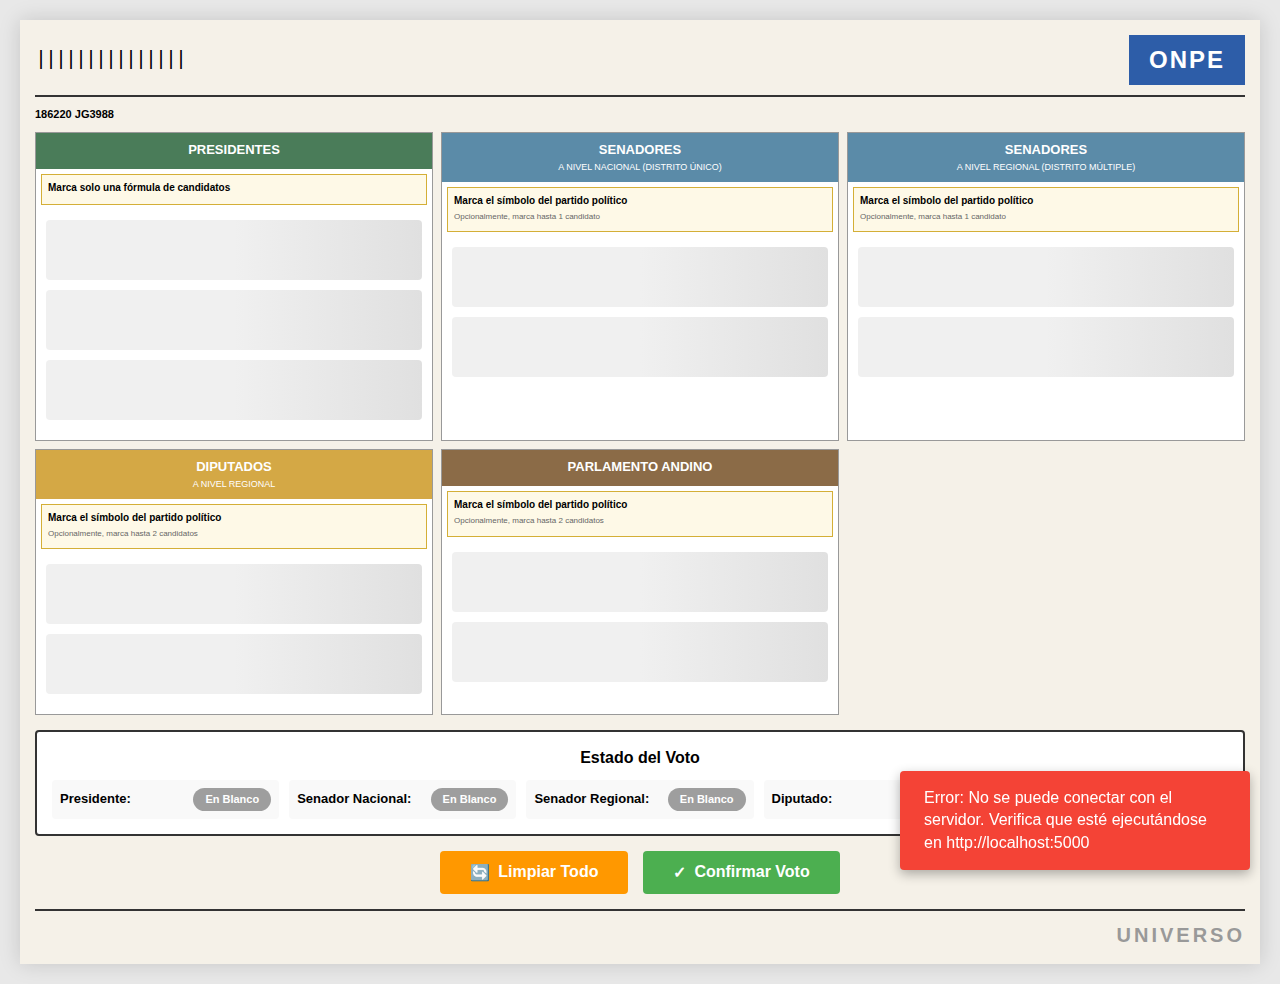
<file: frontend/index.html>
<!DOCTYPE html>
<html lang="es">
<head>
    <meta charset="UTF-8">
    <meta name="viewport" content="width=device-width, initial-scale=1.0">
    <title>Cédula de Votación Electoral - ONPE Perú 2026</title>
    <link rel="stylesheet" href="css/styles.css">
</head>
<body>
    <div class="container">
        <!-- Header con logo ONPE -->
        <header class="cedula-header">
            <div class="header-content">
                <div class="barcode">|||||||||||||||</div>
                <div class="logo-onpe">
                    <span class="onpe-text">ONPE</span>
                </div>
            </div>
        </header>

        <!-- Número de cédula -->
        <div class="cedula-numero">
            <span id="numeroCedula">186220 JG3988</span>
        </div>

        <!-- Grid principal con 5 columnas -->
        <div class="cedula-grid">

            <!-- COLUMNA 1: PRESIDENTES -->
            <div class="columna" id="columna-presidente">
                <div class="columna-header presidentes-header">
                    <h2>PRESIDENTES</h2>
                </div>
                <div class="instrucciones">
                    <p><strong>Marca solo una fórmula de candidatos</strong></p>
                </div>
                <div class="partidos-lista" id="presidentes-lista">
                    <!-- Loader -->
                    <div class="skeleton-loader">
                        <div class="skeleton-item"></div>
                        <div class="skeleton-item"></div>
                        <div class="skeleton-item"></div>
                    </div>
                </div>
            </div>

            <!-- COLUMNA 2: SENADORES NACIONAL -->
            <div class="columna" id="columna-senador-nacional">
                <div class="columna-header senadores-header">
                    <h2>SENADORES</h2>
                    <p class="subtitle">A NIVEL NACIONAL (DISTRITO ÚNICO)</p>
                </div>
                <div class="instrucciones">
                    <p><strong>Marca el símbolo del partido político</strong></p>
                    <p class="small-text">Opcionalmente, marca hasta 1 candidato</p>
                </div>
                <div class="partidos-lista" id="senador-nacional-lista">
                    <div class="skeleton-loader">
                        <div class="skeleton-item"></div>
                        <div class="skeleton-item"></div>
                    </div>
                </div>
            </div>

            <!-- COLUMNA 3: SENADORES REGIONAL -->
            <div class="columna" id="columna-senador-regional">
                <div class="columna-header senadores-header">
                    <h2>SENADORES</h2>
                    <p class="subtitle">A NIVEL REGIONAL (DISTRITO MÚLTIPLE)</p>
                </div>
                <div class="instrucciones">
                    <p><strong>Marca el símbolo del partido político</strong></p>
                    <p class="small-text">Opcionalmente, marca hasta 1 candidato</p>
                </div>
                <div class="partidos-lista" id="senador-regional-lista">
                    <div class="skeleton-loader">
                        <div class="skeleton-item"></div>
                        <div class="skeleton-item"></div>
                    </div>
                </div>
            </div>

            <!-- COLUMNA 4: DIPUTADOS -->
            <div class="columna" id="columna-diputado">
                <div class="columna-header diputados-header">
                    <h2>DIPUTADOS</h2>
                    <p class="subtitle">A NIVEL REGIONAL</p>
                </div>
                <div class="instrucciones">
                    <p><strong>Marca el símbolo del partido político</strong></p>
                    <p class="small-text">Opcionalmente, marca hasta 2 candidatos</p>
                </div>
                <div class="partidos-lista" id="diputado-lista">
                    <div class="skeleton-loader">
                        <div class="skeleton-item"></div>
                        <div class="skeleton-item"></div>
                    </div>
                </div>
            </div>

            <!-- COLUMNA 5: PARLAMENTO ANDINO -->
            <div class="columna" id="columna-parlamento">
                <div class="columna-header parlamento-header">
                    <h2>PARLAMENTO ANDINO</h2>
                </div>
                <div class="instrucciones">
                    <p><strong>Marca el símbolo del partido político</strong></p>
                    <p class="small-text">Opcionalmente, marca hasta 2 candidatos</p>
                </div>
                <div class="partidos-lista" id="parlamento-lista">
                    <div class="skeleton-loader">
                        <div class="skeleton-item"></div>
                        <div class="skeleton-item"></div>
                    </div>
                </div>
            </div>

        </div>

        <!-- Panel de validación y estado -->
        <div class="validation-panel" id="validationPanel">
            <h3>Estado del Voto</h3>
            <div class="validation-items">
                <div class="validation-item" data-categoria="presidente">
                    <span class="categoria-name">Presidente:</span>
                    <span class="estado-badge" data-estado="blanco">En Blanco</span>
                </div>
                <div class="validation-item" data-categoria="senador-nacional">
                    <span class="categoria-name">Senador Nacional:</span>
                    <span class="estado-badge" data-estado="blanco">En Blanco</span>
                </div>
                <div class="validation-item" data-categoria="senador-regional">
                    <span class="categoria-name">Senador Regional:</span>
                    <span class="estado-badge" data-estado="blanco">En Blanco</span>
                </div>
                <div class="validation-item" data-categoria="diputado">
                    <span class="categoria-name">Diputado:</span>
                    <span class="estado-badge" data-estado="blanco">En Blanco</span>
                </div>
                <div class="validation-item" data-categoria="parlamento">
                    <span class="categoria-name">Parlamento Andino:</span>
                    <span class="estado-badge" data-estado="blanco">En Blanco</span>
                </div>
            </div>
        </div>

        <!-- Botones de acción -->
        <div class="action-buttons">
            <button class="btn btn-reset" id="btnReset">
                <span>🔄</span> Limpiar Todo
            </button>
            <button class="btn btn-submit" id="btnSubmit">
                <span>✓</span> Confirmar Voto
            </button>
        </div>

        <!-- Footer con marca de agua -->
        <footer class="cedula-footer">
            <div class="footer-content">
                <div class="universo">UNIVERSO</div>
            </div>
        </footer>
    </div>

    <!-- Modal de confirmación -->
    <div class="modal" id="confirmModal">
        <div class="modal-content">
            <h2>Confirmar Voto</h2>
            <div id="modalSummary"></div>
            <div class="modal-actions">
                <button class="btn btn-cancel" id="btnCancelModal">Cancelar</button>
                <button class="btn btn-confirm" id="btnConfirmSubmit">Confirmar y Enviar</button>
            </div>
        </div>
    </div>

    <!-- Modal de resultado -->
    <div class="modal" id="resultModal">
        <div class="modal-content">
            <h2 id="resultTitle">Voto Registrado</h2>
            <p id="resultMessage"></p>
            <button class="btn btn-primary" id="btnCloseResult">Cerrar</button>
        </div>
    </div>

    <!-- =====================================================
         MÓDULO DE CUESTIONARIO DE CONOCIMIENTO CIUDADANO
         Completamente independiente del sistema de votación
         ===================================================== -->

    <!-- Modal de invitación al cuestionario -->
    <div class="modal" id="cuestionarioInvitacionModal">
        <div class="modal-content cuestionario-invitacion">
            <div class="cuestionario-icon">📋</div>
            <h2>Cuestionario de Conocimiento Ciudadano</h2>
            <p class="cuestionario-descripcion">
                ¿Te gustaría responder un breve cuestionario sobre el proceso electoral?
            </p>
            <p class="cuestionario-nota">
                <strong>Nota:</strong> Este cuestionario es <strong>completamente opcional</strong>
                y tiene fines únicamente estadísticos. No se almacenan datos personales
                ni se relaciona con tu voto.
            </p>
            <div class="modal-actions">
                <button class="btn btn-secondary" id="btnOmitirCuestionario">
                    No, gracias
                </button>
                <button class="btn btn-primary" id="btnAceptarCuestionario">
                    Sí, participar
                </button>
            </div>
        </div>
    </div>

    <!-- Modal del cuestionario (preguntas) -->
    <div class="modal" id="cuestionarioModal">
        <div class="modal-content cuestionario-preguntas">
            <h2>Cuestionario de Conocimiento Ciudadano</h2>
            <p class="cuestionario-instrucciones">
                Responde las siguientes preguntas seleccionando una opción.
                No se mostrará si tu respuesta es correcta o incorrecta.
            </p>
            <div class="cuestionario-progreso">
                <span id="cuestionarioProgreso">0 de 0 preguntas respondidas</span>
            </div>
            <div id="preguntasContainer" class="preguntas-container">
                <!-- Las preguntas se cargarán dinámicamente -->
            </div>
            <div class="modal-actions">
                <button class="btn btn-primary" id="btnEnviarCuestionario" disabled>
                    Enviar Respuestas
                </button>
            </div>
        </div>
    </div>

    <!-- Modal de mensaje final del cuestionario -->
    <div class="modal" id="cuestionarioFinalModal">
        <div class="modal-content cuestionario-final">
            <div class="cuestionario-icon success">✓</div>
            <h2>Proceso Completado</h2>
            <p id="cuestionarioMensajeFinal">Gracias por participar.</p>
            <button class="btn btn-primary" id="btnCerrarCuestionarioFinal">
                Finalizar
            </button>
        </div>
    </div>

    <!-- Toast de notificaciones -->
    <div class="toast" id="toast"></div>

    <script src="js/api.js"></script>
    <script src="js/validation.js"></script>
    <script src="js/cuestionario.js"></script>
    <script src="js/main.js"></script>
</body>
</html>
</file>
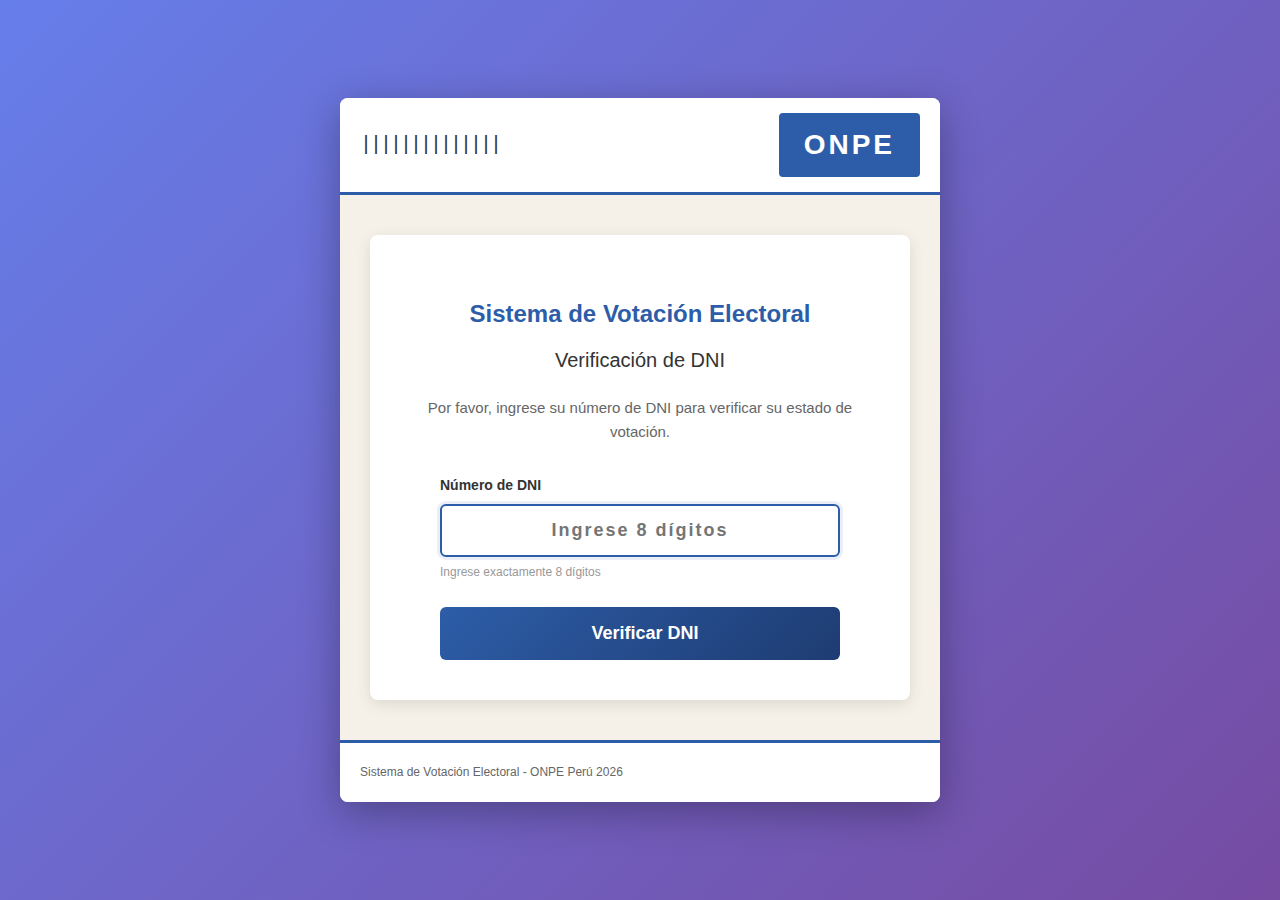
<file: frontend/verificacion.html>
<!DOCTYPE html>
<html lang="es">

<head>
    <meta charset="UTF-8">
    <meta name="viewport" content="width=device-width, initial-scale=1.0">
    <title>Verificación de DNI - ONPE Perú 2026</title>
    <link rel="stylesheet" href="css/verificacion.css">
</head>

<body>
    <div class="verificacion-container">
        <!-- Header con logo ONPE -->
        <header class="verificacion-header">
            <div class="header-content">
                <div class="barcode">||||||||||||||</div>
                <div class="logo-onpe">
                    <span class="onpe-text">ONPE</span>
                </div>
            </div>
        </header>

        <!-- Contenido principal -->
        <main class="verificacion-main">
            <div class="verificacion-card">
                <div class="card-icon"></div>
                <h1>Sistema de Votación Electoral</h1>
                <h2>Verificación de DNI</h2>

                <p class="instrucciones">
                    Por favor, ingrese su número de DNI para verificar su estado de votación.
                </p>

                <form id="formVerificacion" class="verificacion-form">
                    <div class="form-group">
                        <label for="inputDNI">Número de DNI</label>
                        <input type="text" id="inputDNI" name="dni" placeholder="Ingrese 8 dígitos" maxlength="8"
                            pattern="[0-9]{8}" required autocomplete="off">
                        <span class="input-helper" id="inputHelper">Ingrese exactamente 8 dígitos</span>
                    </div>

                    <button type="submit" class="btn btn-verificar" id="btnVerificar">
                        <span class="btn-icon"></span>
                        Verificar DNI
                    </button>
                </form>

                <!-- Mensaje de estado -->
                <div class="mensaje-estado" id="mensajeEstado"></div>

                <!-- Loading spinner -->
                <div class="loading-spinner" id="loadingSpinner">
                    <div class="spinner"></div>
                    <p>Verificando DNI...</p>
                </div>
            </div>
        </main>

        <!-- Footer -->
        <footer class="verificacion-footer">
            <div class="footer-content">
                <p>Sistema de Votación Electoral - ONPE Perú 2026</p>
                <div class="universo"></div>
            </div>
        </footer>
    </div>

    <!-- Toast de notificaciones -->
    <div class="toast" id="toast"></div>

    <script src="js/verificacion.js"></script>
</body>

</html>
</file>
<file: frontend/css/styles.css>
/* Reset y estilos base */
* {
    margin: 0;
    padding: 0;
    box-sizing: border-box;
}

body {
    font-family: 'Arial', 'Helvetica', sans-serif;
    background-color: #e8e8e8;
    padding: 20px;
    line-height: 1.4;
}

.container {
    max-width: 1600px;
    margin: 0 auto;
    background-color: #f5f1e8;
    box-shadow: 0 0 20px rgba(0,0,0,0.15);
    padding: 15px;
}

/* Header */
.cedula-header {
    border-bottom: 2px solid #333;
    padding-bottom: 10px;
    margin-bottom: 10px;
}

.header-content {
    display: flex;
    justify-content: space-between;
    align-items: center;
}

.barcode {
    font-family: 'Courier New', monospace;
    font-size: 20px;
    letter-spacing: -2px;
}

.logo-onpe {
    background-color: #2d5da8;
    color: white;
    padding: 8px 20px;
    font-weight: bold;
    font-size: 24px;
}

.onpe-text {
    letter-spacing: 2px;
}

/* Número de cédula */
.cedula-numero {
    font-size: 11px;
    margin-bottom: 10px;
    font-weight: bold;
}

/* Grid de columnas */
.cedula-grid {
    display: grid;
    grid-template-columns: repeat(5, 1fr);
    gap: 8px;
    margin-bottom: 15px;
}

.columna {
    border: 1px solid #999;
    background-color: white;
    display: flex;
    flex-direction: column;
}

/* Headers de columnas */
.columna-header {
    padding: 8px 5px;
    text-align: center;
    color: white;
    font-size: 11px;
}

.columna-header h2 {
    font-size: 13px;
    font-weight: bold;
    margin-bottom: 2px;
}

.columna-header .subtitle {
    font-size: 9px;
    margin-top: 2px;
    font-weight: normal;
}

.presidentes-header {
    background-color: #4a7c59;
}

.senadores-header {
    background-color: #5b8ba8;
}

.diputados-header {
    background-color: #d4a845;
}

.parlamento-header {
    background-color: #8b6b47;
}

/* Instrucciones */
.instrucciones {
    background-color: #fef9e7;
    border: 1px solid #d4af37;
    padding: 6px;
    margin: 5px;
    font-size: 9px;
}

.instrucciones p {
    margin-bottom: 3px;
}

.instrucciones strong {
    font-size: 10px;
}

.small-text {
    font-size: 8px;
    color: #666;
}

.ejemplo-marcas {
    display: flex;
    gap: 10px;
    margin-top: 3px;
}

.marca-ejemplo {
    display: inline-block;
    width: 15px;
    height: 15px;
    border: 1px solid #333;
    text-align: center;
    line-height: 15px;
    font-size: 12px;
}

/* Lista de partidos */
.partidos-lista {
    flex: 1;
    overflow-y: auto;
    max-height: 800px;
}

/* Partido item */
.partido-item {
    border-bottom: 1px solid #ddd;
    padding: 8px 5px;
    cursor: pointer;
    transition: background-color 0.2s;
    position: relative;
}

.partido-item:hover {
    background-color: #f0f8ff;
}

.partido-item:nth-child(even) {
    background-color: #fafafa;
}

.partido-item:nth-child(even):hover {
    background-color: #e8f4f8;
}

.partido-header {
    display: flex;
    align-items: center;
    gap: 5px;
    margin-bottom: 5px;
}

.partido-logo {
    width: 30px;
    height: 30px;
    object-fit: contain;
    flex-shrink: 0;
}

.partido-nombre {
    flex: 1;
    font-size: 9px;
    font-weight: bold;
    text-transform: uppercase;
    line-height: 1.2;
}

.partido-checkbox {
    width: 20px;
    height: 20px;
    border: 2px solid #333;
    flex-shrink: 0;
    position: relative;
    background-color: white;
    cursor: pointer;
}

.partido-checkbox.checked::after {
    content: '✓';
    position: absolute;
    top: 50%;
    left: 50%;
    transform: translate(-50%, -50%);
    font-size: 16px;
    font-weight: bold;
    color: #000;
}

/* Candidatos preferenciales */
.candidatos-preferenciales {
    margin-top: 5px;
    padding-top: 5px;
    border-top: 1px dashed #ccc;
    display: none;
}

.candidatos-preferenciales.visible {
    display: block;
}

.candidato-item {
    display: flex;
    align-items: center;
    gap: 5px;
    padding: 3px 0;
    font-size: 8px;
    cursor: pointer;
    transition: background-color 0.2s;
}

.candidato-item:hover {
    background-color: #f5f5f5;
}

.candidato-item.disabled {
    opacity: 0.4;
    cursor: not-allowed;
    pointer-events: none;
}

.candidato-numero {
    width: 25px;
    font-weight: bold;
    text-align: center;
}

.candidato-nombre {
    flex: 1;
    line-height: 1.1;
}

.candidato-checkbox {
    width: 14px;
    height: 14px;
    border: 1px solid #333;
    flex-shrink: 0;
    position: relative;
    background-color: white;
}

.candidato-checkbox.checked::after {
    content: '✓';
    position: absolute;
    top: 50%;
    left: 50%;
    transform: translate(-50%, -50%);
    font-size: 10px;
    font-weight: bold;
    color: #000;
}

/* Loader skeleton */
.skeleton-loader {
    padding: 10px;
}

.skeleton-item {
    height: 60px;
    background: linear-gradient(90deg, #f0f0f0 25%, #e0e0e0 50%, #f0f0f0 75%);
    background-size: 200% 100%;
    animation: loading 1.5s infinite;
    margin-bottom: 10px;
    border-radius: 4px;
}

@keyframes loading {
    0% { background-position: 200% 0; }
    100% { background-position: -200% 0; }
}

/* Panel de validación */
.validation-panel {
    background-color: white;
    border: 2px solid #333;
    padding: 15px;
    margin-bottom: 15px;
    border-radius: 4px;
}

.validation-panel h3 {
    font-size: 16px;
    margin-bottom: 10px;
    text-align: center;
}

.validation-items {
    display: grid;
    grid-template-columns: repeat(auto-fit, minmax(200px, 1fr));
    gap: 10px;
}

.validation-item {
    display: flex;
    justify-content: space-between;
    align-items: center;
    padding: 8px;
    background-color: #f9f9f9;
    border-radius: 4px;
}

.categoria-name {
    font-weight: bold;
    font-size: 13px;
}

.estado-badge {
    padding: 4px 12px;
    border-radius: 12px;
    font-size: 11px;
    font-weight: bold;
}

.estado-badge[data-estado="valido"] {
    background-color: #4caf50;
    color: white;
}

.estado-badge[data-estado="nulo"] {
    background-color: #f44336;
    color: white;
}

.estado-badge[data-estado="blanco"] {
    background-color: #9e9e9e;
    color: white;
}

/* Botones de acción */
.action-buttons {
    display: flex;
    gap: 15px;
    justify-content: center;
    margin-bottom: 15px;
}

.btn {
    padding: 12px 30px;
    font-size: 16px;
    font-weight: bold;
    border: none;
    border-radius: 4px;
    cursor: pointer;
    transition: all 0.3s;
    display: flex;
    align-items: center;
    gap: 8px;
}

.btn:hover {
    transform: translateY(-2px);
    box-shadow: 0 4px 8px rgba(0,0,0,0.2);
}

.btn:active {
    transform: translateY(0);
}

.btn-reset {
    background-color: #ff9800;
    color: white;
}

.btn-reset:hover {
    background-color: #f57c00;
}

.btn-submit {
    background-color: #4caf50;
    color: white;
}

.btn-submit:hover {
    background-color: #388e3c;
}

.btn-cancel {
    background-color: #9e9e9e;
    color: white;
}

.btn-cancel:hover {
    background-color: #757575;
}

.btn-confirm {
    background-color: #2196f3;
    color: white;
}

.btn-confirm:hover {
    background-color: #1976d2;
}

.btn-primary {
    background-color: #2196f3;
    color: white;
}

/* Footer */
.cedula-footer {
    border-top: 2px solid #333;
    padding-top: 10px;
}

.footer-content {
    display: flex;
    justify-content: flex-end;
}

.universo {
    font-size: 20px;
    font-weight: bold;
    color: #999;
    letter-spacing: 3px;
}

/* Modal */
.modal {
    display: none;
    position: fixed;
    top: 0;
    left: 0;
    width: 100%;
    height: 100%;
    background-color: rgba(0,0,0,0.6);
    z-index: 1000;
    justify-content: center;
    align-items: center;
}

.modal.show {
    display: flex;
}

.modal-content {
    background-color: white;
    padding: 30px;
    border-radius: 8px;
    max-width: 500px;
    width: 90%;
    box-shadow: 0 4px 20px rgba(0,0,0,0.3);
}

.modal-content h2 {
    margin-bottom: 20px;
    text-align: center;
}

#modalSummary {
    margin-bottom: 20px;
    line-height: 1.8;
}

.modal-actions {
    display: flex;
    gap: 15px;
    justify-content: center;
}

/* Toast */
.toast {
    position: fixed;
    bottom: 30px;
    right: 30px;
    background-color: #323232;
    color: white;
    padding: 16px 24px;
    border-radius: 4px;
    box-shadow: 0 4px 12px rgba(0,0,0,0.3);
    display: none;
    z-index: 2000;
    max-width: 350px;
}

.toast.show {
    display: block;
    animation: slideIn 0.3s ease-out;
}

.toast.error {
    background-color: #f44336;
}

.toast.success {
    background-color: #4caf50;
}

.toast.warning {
    background-color: #ff9800;
}

@keyframes slideIn {
    from {
        transform: translateX(400px);
        opacity: 0;
    }
    to {
        transform: translateX(0);
        opacity: 1;
    }
}

/* Estados de advertencia */
.partido-item.warning {
    animation: warningPulse 1s ease-in-out;
    background-color: #fff3cd !important;
    border: 2px solid #ffc107;
}

@keyframes warningPulse {
    0%, 100% { border-color: #ffc107; }
    50% { border-color: #ff9800; }
}

/* Responsive */
@media (max-width: 1400px) {
    .cedula-grid {
        grid-template-columns: repeat(3, 1fr);
    }
}

@media (max-width: 900px) {
    .cedula-grid {
        grid-template-columns: repeat(2, 1fr);
    }
}

@media (max-width: 600px) {
    .cedula-grid {
        grid-template-columns: 1fr;
    }

    .validation-items {
        grid-template-columns: 1fr;
    }

    .action-buttons {
        flex-direction: column;
    }

    .btn {
        width: 100%;
        justify-content: center;
    }
}

/* Tooltip */
.tooltip {
    position: absolute;
    background-color: #323232;
    color: white;
    padding: 8px 12px;
    border-radius: 4px;
    font-size: 12px;
    z-index: 100;
    pointer-events: none;
    white-space: nowrap;
    box-shadow: 0 2px 8px rgba(0,0,0,0.2);
}

/* Loading overlay */
.loading-overlay {
    position: fixed;
    top: 0;
    left: 0;
    width: 100%;
    height: 100%;
    background-color: rgba(255,255,255,0.9);
    display: none;
    justify-content: center;
    align-items: center;
    z-index: 3000;
}

.loading-overlay.show {
    display: flex;
}

.spinner {
    border: 4px solid #f3f3f3;
    border-top: 4px solid #2196f3;
    border-radius: 50%;
    width: 50px;
    height: 50px;
    animation: spin 1s linear infinite;
}

@keyframes spin {
    0% { transform: rotate(0deg); }
    100% { transform: rotate(360deg); }
}
</file>
<file: frontend/css/verificacion.css>
/* Reset y estilos base */
* {
    margin: 0;
    padding: 0;
    box-sizing: border-box;
}

body {
    font-family: 'Arial', 'Helvetica', sans-serif;
    background: linear-gradient(135deg, #667eea 0%, #764ba2 100%);
    min-height: 100vh;
    display: flex;
    align-items: center;
    justify-content: center;
    padding: 20px;
    line-height: 1.6;
}

.verificacion-container {
    width: 100%;
    max-width: 600px;
    background-color: #f5f1e8;
    box-shadow: 0 10px 40px rgba(0,0,0,0.3);
    border-radius: 8px;
    overflow: hidden;
}

/* Header */
.verificacion-header {
    background-color: white;
    border-bottom: 3px solid #2d5da8;
    padding: 15px 20px;
}

.header-content {
    display: flex;
    justify-content: space-between;
    align-items: center;
}

.barcode {
    font-family: 'Courier New', monospace;
    font-size: 20px;
    letter-spacing: -2px;
    color: #333;
}

.logo-onpe {
    background-color: #2d5da8;
    color: white;
    padding: 10px 25px;
    font-weight: bold;
    font-size: 28px;
    border-radius: 4px;
}

.onpe-text {
    letter-spacing: 3px;
}

/* Main content */
.verificacion-main {
    padding: 40px 30px;
}

.verificacion-card {
    background-color: white;
    border-radius: 8px;
    padding: 40px 30px;
    box-shadow: 0 4px 15px rgba(0,0,0,0.1);
    text-align: center;
}

.card-icon {
    font-size: 64px;
    margin-bottom: 20px;
    animation: float 3s ease-in-out infinite;
}

@keyframes float {
    0%, 100% {
        transform: translateY(0px);
    }
    50% {
        transform: translateY(-10px);
    }
}

.verificacion-card h1 {
    font-size: 24px;
    color: #2d5da8;
    margin-bottom: 10px;
}

.verificacion-card h2 {
    font-size: 20px;
    color: #333;
    margin-bottom: 20px;
    font-weight: normal;
}

.instrucciones {
    font-size: 15px;
    color: #666;
    margin-bottom: 30px;
    line-height: 1.6;
}

/* Form */
.verificacion-form {
    max-width: 400px;
    margin: 0 auto;
}

.form-group {
    margin-bottom: 25px;
    text-align: left;
}

.form-group label {
    display: block;
    font-size: 14px;
    font-weight: bold;
    color: #333;
    margin-bottom: 8px;
}

.form-group input {
    width: 100%;
    padding: 14px 16px;
    font-size: 18px;
    border: 2px solid #ddd;
    border-radius: 6px;
    transition: all 0.3s;
    text-align: center;
    letter-spacing: 2px;
    font-weight: bold;
}

.form-group input:focus {
    outline: none;
    border-color: #2d5da8;
    box-shadow: 0 0 0 3px rgba(45, 93, 168, 0.1);
}

.form-group input.error {
    border-color: #f44336;
    animation: shake 0.5s;
}

@keyframes shake {
    0%, 100% { transform: translateX(0); }
    25% { transform: translateX(-10px); }
    75% { transform: translateX(10px); }
}

.form-group input.success {
    border-color: #4caf50;
}

.input-helper {
    display: block;
    font-size: 12px;
    color: #999;
    margin-top: 6px;
}

.input-helper.error {
    color: #f44336;
}

/* Botón */
.btn {
    width: 100%;
    padding: 16px 30px;
    font-size: 18px;
    font-weight: bold;
    border: none;
    border-radius: 6px;
    cursor: pointer;
    transition: all 0.3s;
    display: flex;
    align-items: center;
    justify-content: center;
    gap: 10px;
}

.btn:hover {
    transform: translateY(-2px);
    box-shadow: 0 6px 20px rgba(0,0,0,0.2);
}

.btn:active {
    transform: translateY(0);
}

.btn:disabled {
    opacity: 0.6;
    cursor: not-allowed;
    transform: none;
}

.btn-verificar {
    background: linear-gradient(135deg, #2d5da8 0%, #1e3c72 100%);
    color: white;
}

.btn-verificar:hover:not(:disabled) {
    background: linear-gradient(135deg, #1e3c72 0%, #2d5da8 100%);
}

.btn-icon {
    font-size: 20px;
}

/* Mensaje de estado */
.mensaje-estado {
    margin-top: 25px;
    padding: 16px;
    border-radius: 6px;
    font-size: 15px;
    display: none;
    animation: slideDown 0.3s ease-out;
}

@keyframes slideDown {
    from {
        opacity: 0;
        transform: translateY(-10px);
    }
    to {
        opacity: 1;
        transform: translateY(0);
    }
}

.mensaje-estado.show {
    display: block;
}

.mensaje-estado.error {
    background-color: #ffebee;
    color: #c62828;
    border: 2px solid #ef5350;
}

.mensaje-estado.success {
    background-color: #e8f5e9;
    color: #2e7d32;
    border: 2px solid #66bb6a;
}

.mensaje-estado.warning {
    background-color: #fff3e0;
    color: #e65100;
    border: 2px solid #ff9800;
}

.mensaje-estado.info {
    background-color: #e3f2fd;
    color: #1565c0;
    border: 2px solid #42a5f5;
}

.mensaje-estado strong {
    display: block;
    font-size: 16px;
    margin-bottom: 8px;
}

.mensaje-estado p {
    margin: 5px 0;
}

.mensaje-estado .elector-info {
    margin-top: 12px;
    padding-top: 12px;
    border-top: 1px solid rgba(0,0,0,0.1);
    text-align: left;
}

.mensaje-estado .elector-info p {
    margin: 4px 0;
}

/* Loading spinner */
.loading-spinner {
    display: none;
    flex-direction: column;
    align-items: center;
    gap: 15px;
    margin-top: 25px;
}

.loading-spinner.show {
    display: flex;
}

.spinner {
    border: 4px solid #f3f3f3;
    border-top: 4px solid #2d5da8;
    border-radius: 50%;
    width: 50px;
    height: 50px;
    animation: spin 1s linear infinite;
}

@keyframes spin {
    0% { transform: rotate(0deg); }
    100% { transform: rotate(360deg); }
}

.loading-spinner p {
    font-size: 14px;
    color: #666;
}

/* Footer */
.verificacion-footer {
    background-color: white;
    border-top: 3px solid #2d5da8;
    padding: 20px;
}

.footer-content {
    display: flex;
    justify-content: space-between;
    align-items: center;
}

.footer-content p {
    font-size: 12px;
    color: #666;
}

.universo {
    font-size: 18px;
    font-weight: bold;
    color: #999;
    letter-spacing: 3px;
}

/* Toast */
.toast {
    position: fixed;
    bottom: 30px;
    right: 30px;
    background-color: #323232;
    color: white;
    padding: 16px 24px;
    border-radius: 6px;
    box-shadow: 0 4px 12px rgba(0,0,0,0.3);
    display: none;
    z-index: 2000;
    max-width: 350px;
    animation: slideIn 0.3s ease-out;
}

.toast.show {
    display: block;
}

.toast.error {
    background-color: #f44336;
}

.toast.success {
    background-color: #4caf50;
}

.toast.warning {
    background-color: #ff9800;
}

.toast.info {
    background-color: #2196f3;
}

@keyframes slideIn {
    from {
        transform: translateX(400px);
        opacity: 0;
    }
    to {
        transform: translateX(0);
        opacity: 1;
    }
}

/* Responsive */
@media (max-width: 600px) {
    .verificacion-main {
        padding: 30px 20px;
    }

    .verificacion-card {
        padding: 30px 20px;
    }

    .verificacion-card h1 {
        font-size: 20px;
    }

    .verificacion-card h2 {
        font-size: 18px;
    }

    .card-icon {
        font-size: 48px;
    }

    .footer-content {
        flex-direction: column;
        gap: 10px;
        text-align: center;
    }

    .toast {
        bottom: 20px;
        right: 20px;
        left: 20px;
        max-width: none;
    }
}
</file>
